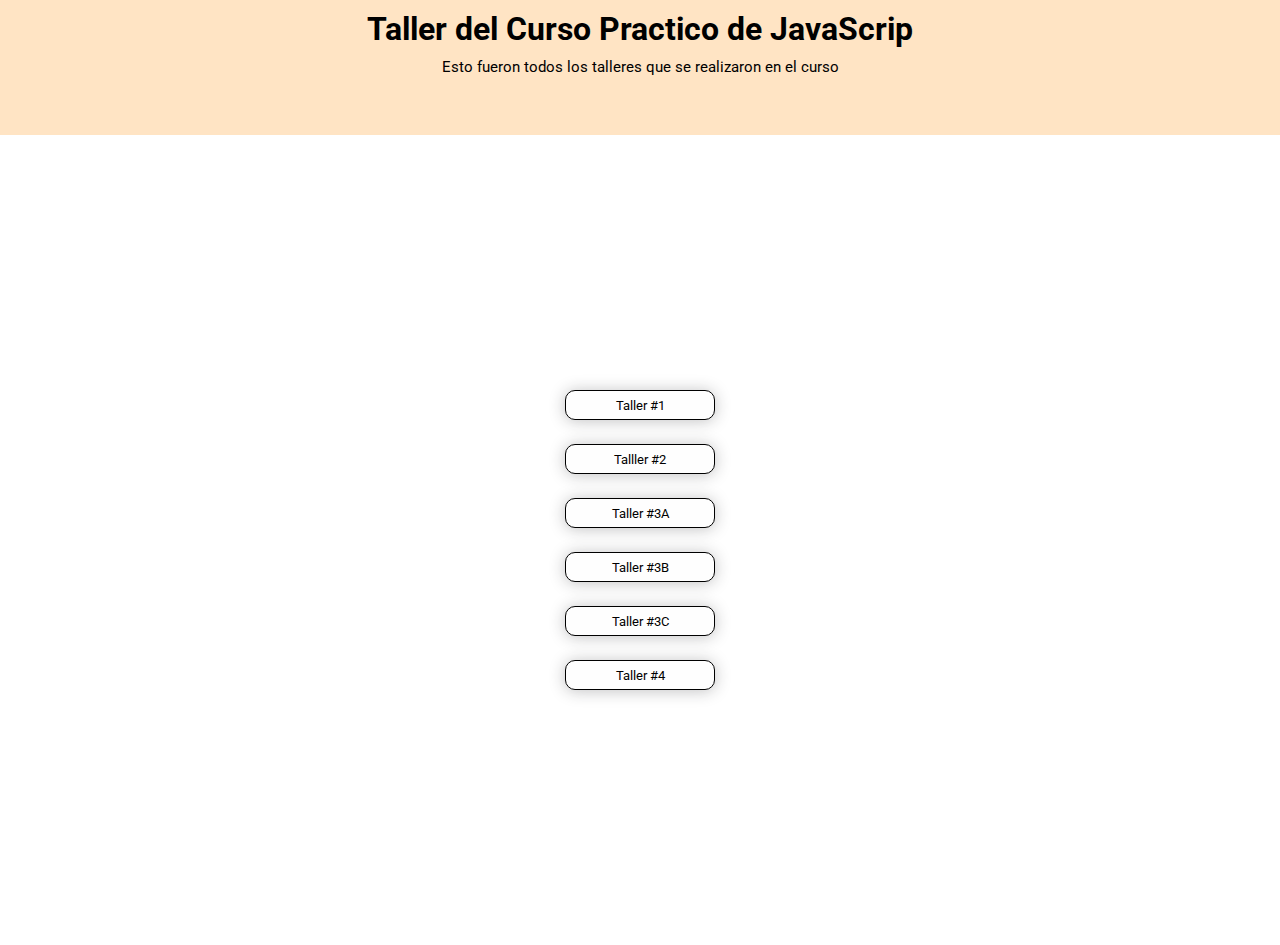
<file: index.html>
<!DOCTYPE html>
<html lang="en">
<head>
    <meta charset="UTF-8">
    <meta http-equiv="X-UA-Compatible" content="IE=edge">
    <meta name="viewport" content="width=device-width, initial-scale=1.0">
    <title>Document</title>
    <!-- link para estilos -->
    <link rel="stylesheet" href="./stilosindex.css">
    <!-- google fonts -->
    <link rel="preconnect" href="https://fonts.googleapis.com">
    <link rel="preconnect" href="https://fonts.gstatic.com" crossorigin>
    <link href="https://fonts.googleapis.com/css2?family=Roboto:wght@100;300;400;500&display=swap" rel="stylesheet"> 
</head>
<body>
    <header>
        <h1>Taller del Curso Practico de JavaScrip</h1> 
        <p>Esto fueron todos los talleres que se realizaron en el curso</p>
    </header>

    <section>
        <nav>
            <ul>
                <li><button type="button"><a href="./figuras/figuras.html">Taller #1</a></button></li>
                <li><button type="button"><a href="./descuentos/descuento.html">Talller #2</a></button></li>
                <li><button type="button"><a href="./promedio/promedio.html">Taller #3A</a></button></li>
                <li><button type="button"><a href="./media-aritmetica/mediana.html">Taller #3B</a></button></li>
                <li><BUtton type="button"><a href="./moda/moda.html">Taller #3C</a></BUtton></li>
                <li><button type="button"><a href="./salarios/salarios.html">Taller #4</a></button></li>
            </ul>
        </nav>
    </section>
</body>
</html>
</file>
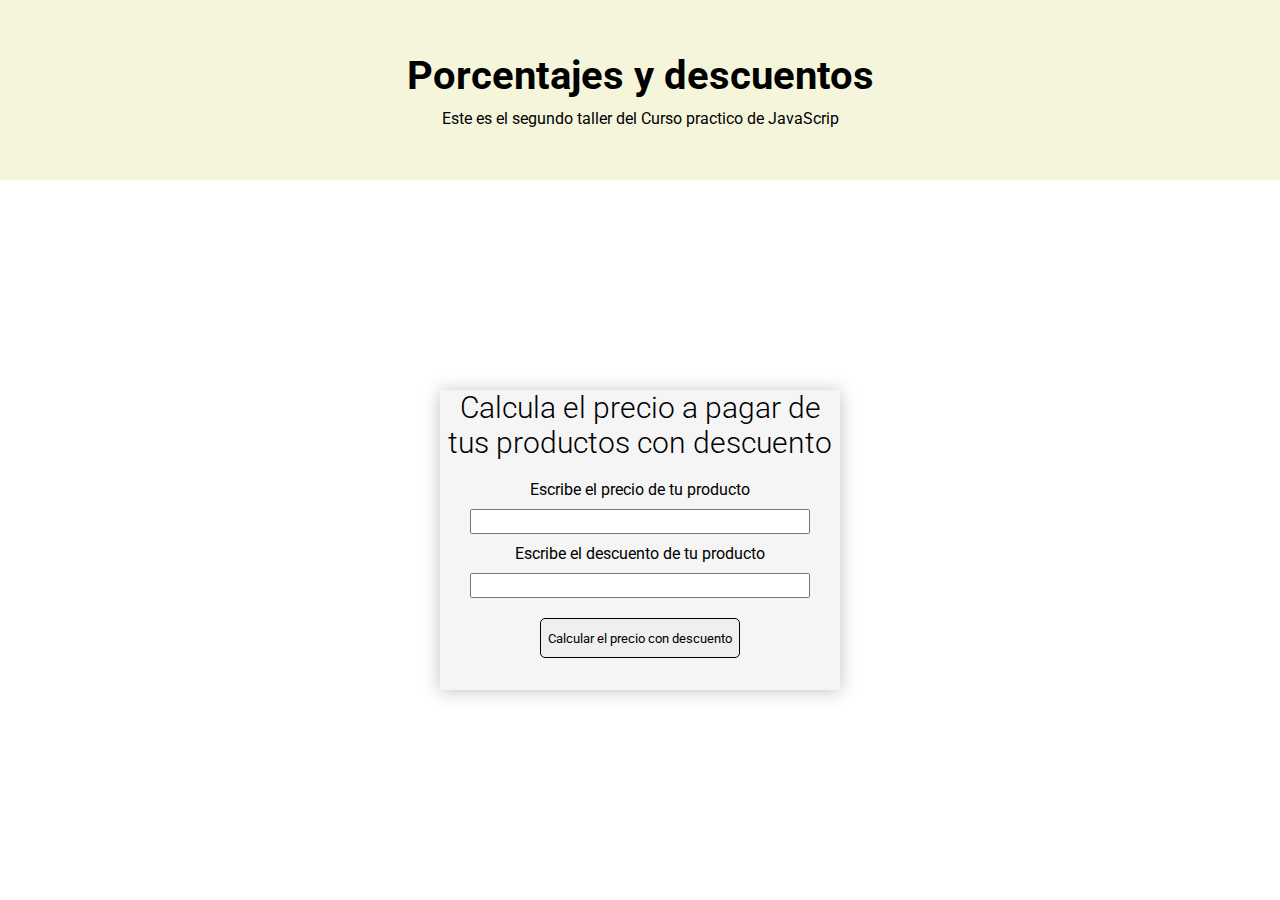
<file: descuento.html>
<!DOCTYPE html>
<html lang="en">
<head>
    <meta charset="UTF-8">
    <meta http-equiv="X-UA-Compatible" content="IE=edge">
    <meta name="viewport" content="width=device-width, initial-scale=1.0">
    <title>Porcentajes y desceuntos</title>
    <!-- enlace a css -->
    <link rel="stylesheet" href="./descuento.css">
    <!-- enlace a font -->
    <link rel="preconnect" href="https://fonts.googleapis.com">
    <link rel="preconnect" href="https://fonts.gstatic.com" crossorigin>
    <link href="https://fonts.googleapis.com/css2?family=Roboto:ital,wght@0,300;0,400;0,500;0,700;1,100&display=swap" rel="stylesheet">
</head>
<body>
    <header>
        <h1>Porcentajes y descuentos</h1>
        <p>Este es el segundo taller del Curso practico de JavaScrip</p>
    </header>
    <main>
        <section>
            <h2>Calcula el precio a pagar de tus productos con descuento</h2>
    
            <form action="">
                <label for="InputPrice">Escribe el precio de tu producto</label>
                <input type="number" id="InputPrice">
    
                <label for="InputDiscount">Escribe el descuento de tu producto</label>
                <input type="number" id="InputDiscount">
                <button type="button" onclick="onClickButtonPriceDiscount()">
                    Calcular el precio con descuento
                </button>
    
                <p id="PriceP"></p>
            </form>
        </section>
    </main>

    <script src="./descuentos.js"></script>
</body>
</html>
</file>
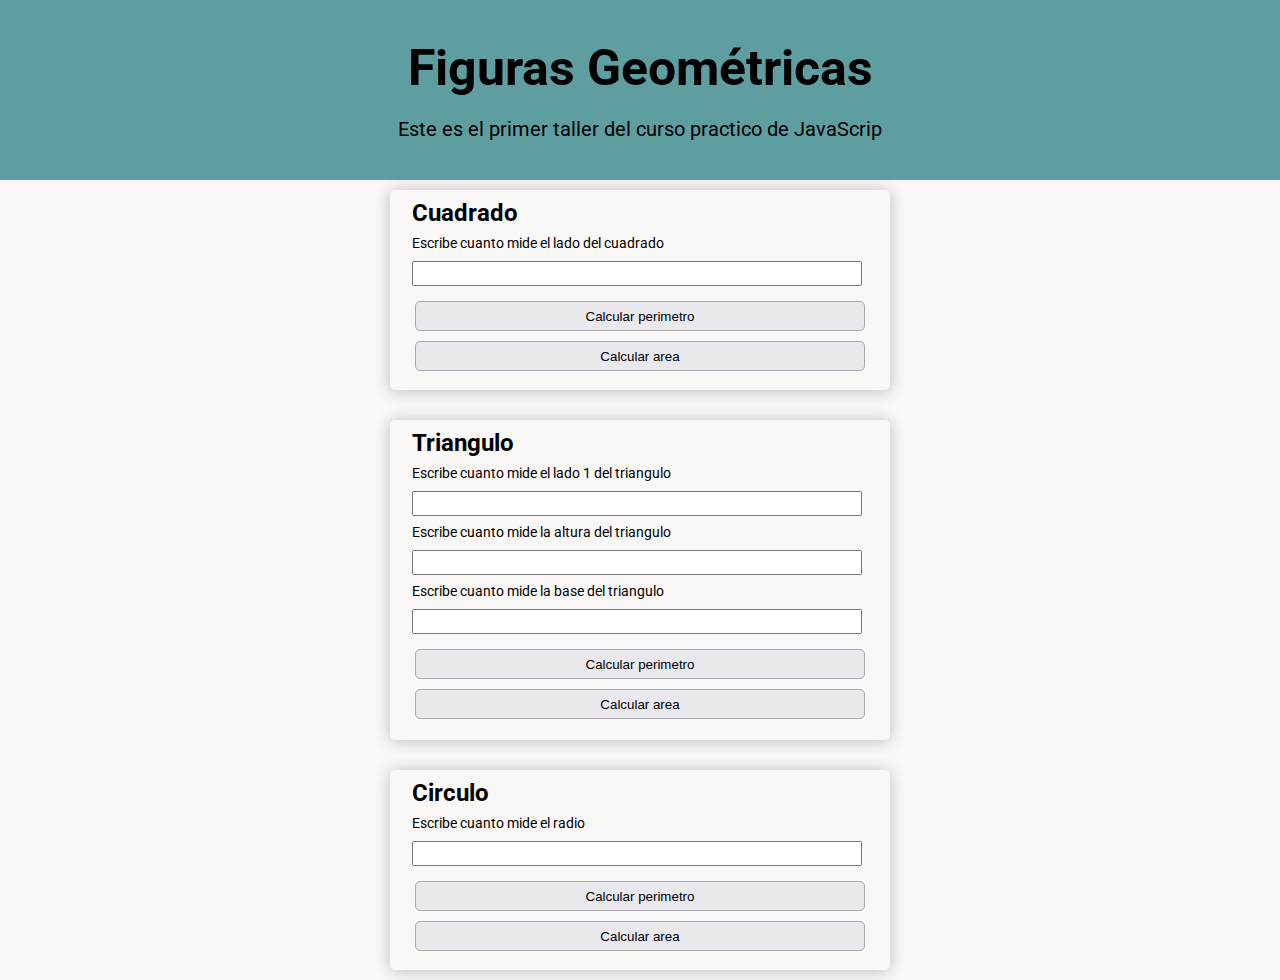
<file: figuras.html>
<!DOCTYPE html>
<html lang="en">
<head>
    <meta charset="UTF-8">
    <meta http-equiv="X-UA-Compatible" content="IE=edge">
    <meta name="viewport" content="width=device-width, initial-scale=1.0">
    <title>Figuras Geometriscas</title>
    <!-- agregando el css -->
    <link rel="stylesheet" href="./main.css">
    <!-- agregando los fondos de google -->
    <link rel="preconnect" href="https://fonts.googleapis.com">
    <link rel="preconnect" href="https://fonts.gstatic.com" crossorigin>
    <link href="https://fonts.googleapis.com/css2?family=Roboto:wght@100;300;400;500;700&display=swap" rel="stylesheet">
</head>
<body>
    <header>
        <h1>Figuras Geométricas</h1>
        <p>Este es el primer taller del curso practico de JavaScrip</p>
    </header>

    <main>
        <section class="cudrado--Section">
            <h2>Cuadrado</h2>
            <p>Escribe cuanto mide el lado del cuadrado</p>
            <form action="">
                <label for="InputCuadrado"></label>
                <input type="number" id="InputCuadrado">
                <div class="form--button">
                    <button type="button" onclick="calcularPerimetroCuadrado()">
                        Calcular perimetro
                    </button>
                    <button type="button" onclick="calcularAreaCuadrado()">
                        Calcular area
                    </button>
                </div>
            </form>
        </section>
        <section class="circulo--Section">
            <h2>Circulo</h2>
            <p>Escribe cuanto mide el radio</p>
            <form action="">
                <label for="InputCirculo"></label>
                <input type="number" id="InputCirculo">
                <div class="form--button">
                    <button type="button" onclick="calcularPerimetroCirculo()">
                        Calcular perimetro
                    </button>
                    <button type="button" onclick="calcularAreaCirculo()">
                        Calcular area
                    </button>
                </div>
            </form>
        </section>
        <section class="triangulo--Section">
            <h2>Triangulo</h2>
            <p>Escribe cuanto mide el lado 1 del triangulo</p>
            <form action="">
                <label for="InputLado1Triangulo"></label>
                <input type="number" id="InputLado1Triangulo">
                <p>Escribe cuanto mide la altura del triangulo</p>
                <label for="InputAlturaTriangulo"></label>
                <input type="number" id="InputAlturaTriangulo">
                <p>Escribe cuanto mide la base del triangulo</p>
                <label for="InputBaseTriangulo"></label>
                <input type="number" id="InputBaseTriangulo">
                <div class="form--button">
                    <button type="button" onclick="calcularPerimetroTriangulo()">
                        Calcular perimetro
                    </button>
                    <button type="button" onclick="calcularAreaTriangulo()">
                        Calcular area
                    </button>
                </div>
            </form>
        </section>
    </main>

    
    <script src="./figuras.js"></script>
</body>
</html>
</file>
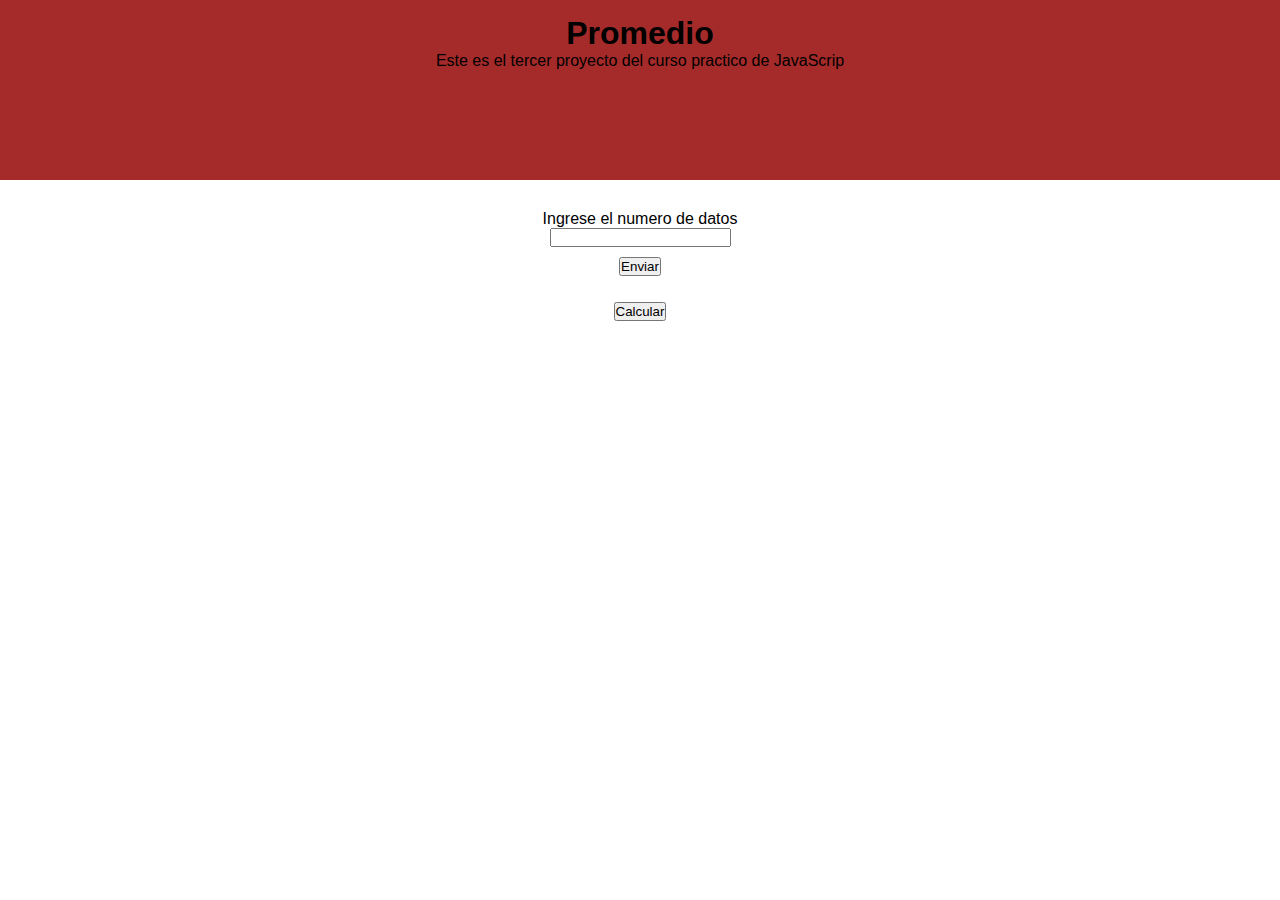
<file: promedio.html>
<!DOCTYPE html>
<html lang="en">
<head>
    <meta charset="UTF-8">
    <meta http-equiv="X-UA-Compatible" content="IE=edge">
    <meta name="viewport" content="width=device-width, initial-scale=1.0">
    <title>Promedio</title>
    <link rel="stylesheet" href="./promedio.css">
</head>
<body>
    <header>
        <h1>Promedio</h1>
        <p>Este es el tercer proyecto del curso practico de JavaScrip</p>
    </header>
    <main>
        <section>
            <label for="numeroDatos" class="labelCant">Ingrese el numero de datos</label>
            <input type="number" id="numeroDatos">
            <button type="button" onclick="datosClick()" class="btnsend">Enviar</button>
            <div id="datosExp">
                
            </div>
            <br><button type="button" onclick="calcularPromedio()">Calcular</button>
            <p id="resultado"></p>
        </section>
    </main>
    <script src="./promedio.js"></script>
</body>
</html>
</file>
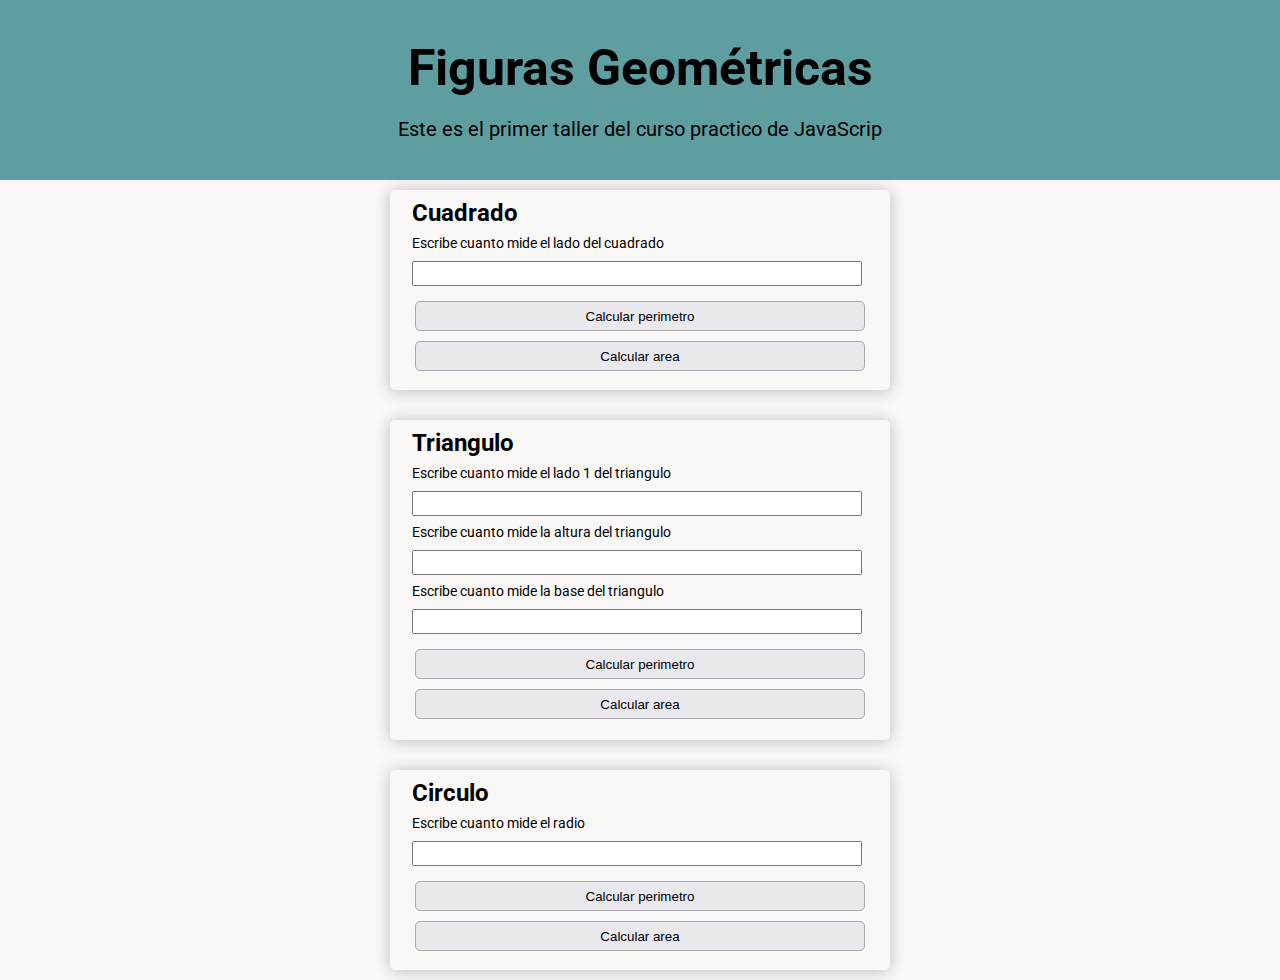
<file: figuras/figuras.html>
<!DOCTYPE html>
<html lang="en">
<head>
    <meta charset="UTF-8">
    <meta http-equiv="X-UA-Compatible" content="IE=edge">
    <meta name="viewport" content="width=device-width, initial-scale=1.0">
    <title>Figuras Geometriscas</title>
    <!-- agregando el css -->
    <link rel="stylesheet" href="./figuras.css">
    <!-- agregando los fondos de google -->
    <link rel="preconnect" href="https://fonts.googleapis.com">
    <link rel="preconnect" href="https://fonts.gstatic.com" crossorigin>
    <link href="https://fonts.googleapis.com/css2?family=Roboto:wght@100;300;400;500;700&display=swap" rel="stylesheet">
</head>
<body>
    <header>
        <h1>Figuras Geométricas</h1>
        <p>Este es el primer taller del curso practico de JavaScrip</p>
    </header>

    <main>
        <section class="cudrado--Section">
            <h2>Cuadrado</h2>
            <p>Escribe cuanto mide el lado del cuadrado</p>
            <form action="">
                <label for="InputCuadrado"></label>
                <input type="number" id="InputCuadrado">
                <div class="form--button">
                    <button type="button" onclick="calcularPerimetroCuadrado()">
                        Calcular perimetro
                    </button>
                    <button type="button" onclick="calcularAreaCuadrado()">
                        Calcular area
                    </button>
                </div>
            </form>
        </section>
        <section class="circulo--Section">
            <h2>Circulo</h2>
            <p>Escribe cuanto mide el radio</p>
            <form action="">
                <label for="InputCirculo"></label>
                <input type="number" id="InputCirculo">
                <div class="form--button">
                    <button type="button" onclick="calcularPerimetroCirculo()">
                        Calcular perimetro
                    </button>
                    <button type="button" onclick="calcularAreaCirculo()">
                        Calcular area
                    </button>
                </div>
            </form>
        </section>
        <section class="triangulo--Section">
            <h2>Triangulo</h2>
            <p>Escribe cuanto mide el lado 1 del triangulo</p>
            <form action="">
                <label for="InputLado1Triangulo"></label>
                <input type="number" id="InputLado1Triangulo">
                <p>Escribe cuanto mide la altura del triangulo</p>
                <label for="InputAlturaTriangulo"></label>
                <input type="number" id="InputAlturaTriangulo">
                <p>Escribe cuanto mide la base del triangulo</p>
                <label for="InputBaseTriangulo"></label>
                <input type="number" id="InputBaseTriangulo">
                <div class="form--button">
                    <button type="button" onclick="calcularPerimetroTriangulo()">
                        Calcular perimetro
                    </button>
                    <button type="button" onclick="calcularAreaTriangulo()">
                        Calcular area
                    </button>
                </div>
            </form>
        </section>
    </main>

    
    <script src="./figuras.js"></script>
</body>
</html>
</file>
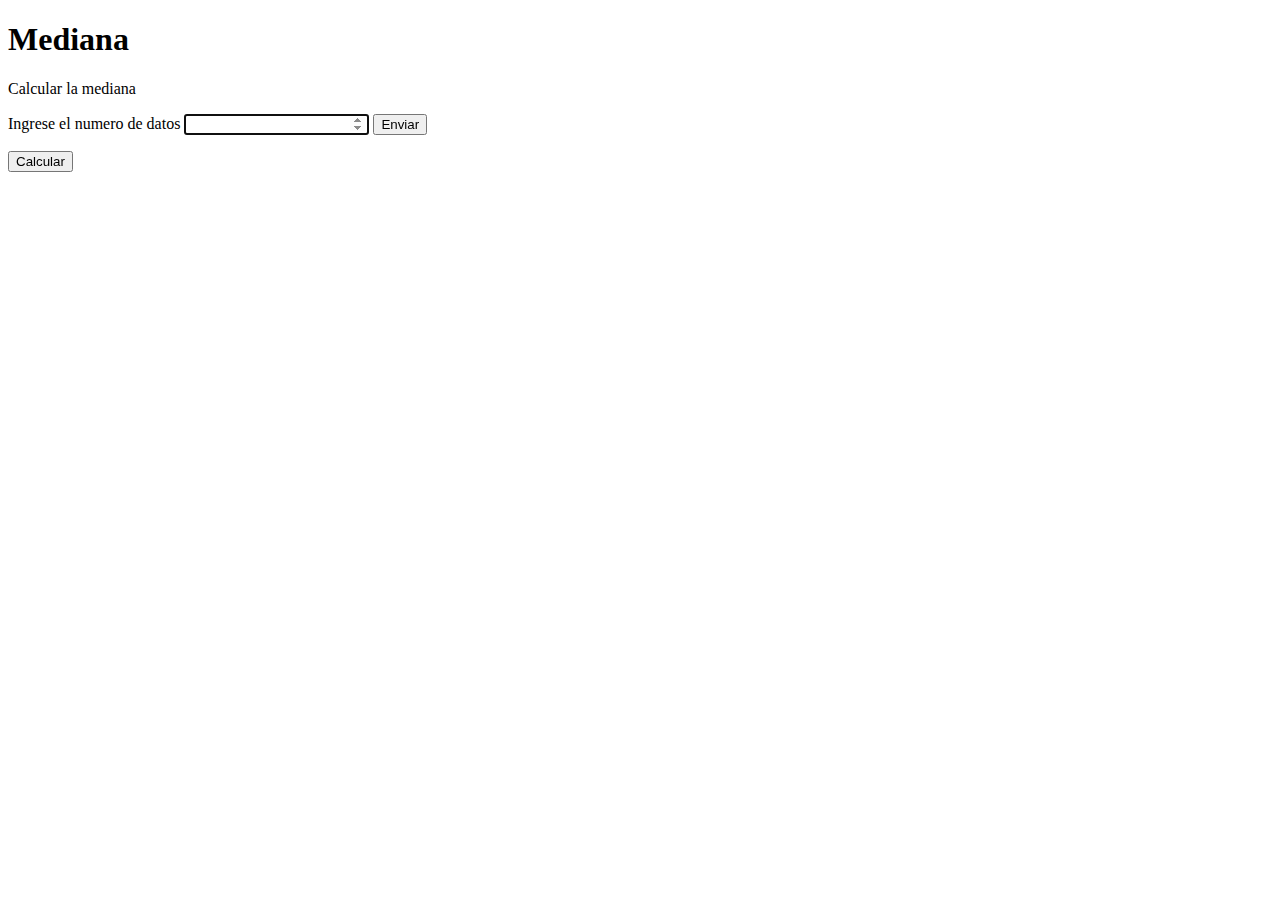
<file: media-aritmetica/mediana.html>
<!DOCTYPE html>
<html lang="en">
<head>
    <meta charset="UTF-8">
    <meta http-equiv="X-UA-Compatible" content="IE=edge">
    <meta name="viewport" content="width=device-width, initial-scale=1.0">
    <title>Mediana</title>
</head>
<body>
  <h1>Mediana</h1>  
  <p>Calcular la mediana</p>
  <section>
    <label for="numeroDatos" class="labelCant">Ingrese el numero de datos</label>
    <input type="number" id="numeroDatos" autofocus>
    <button type="button" onclick="datosClick()" class="btnsend">Enviar</button>
    <p id="datosExp"></p>
    <button type="button" onclick="btmCalcular()">Calcular</button>
    <p id="resultado"></p>
  </section>

  <script src="./mediana.js"></script>
</body>
</html>
</file>
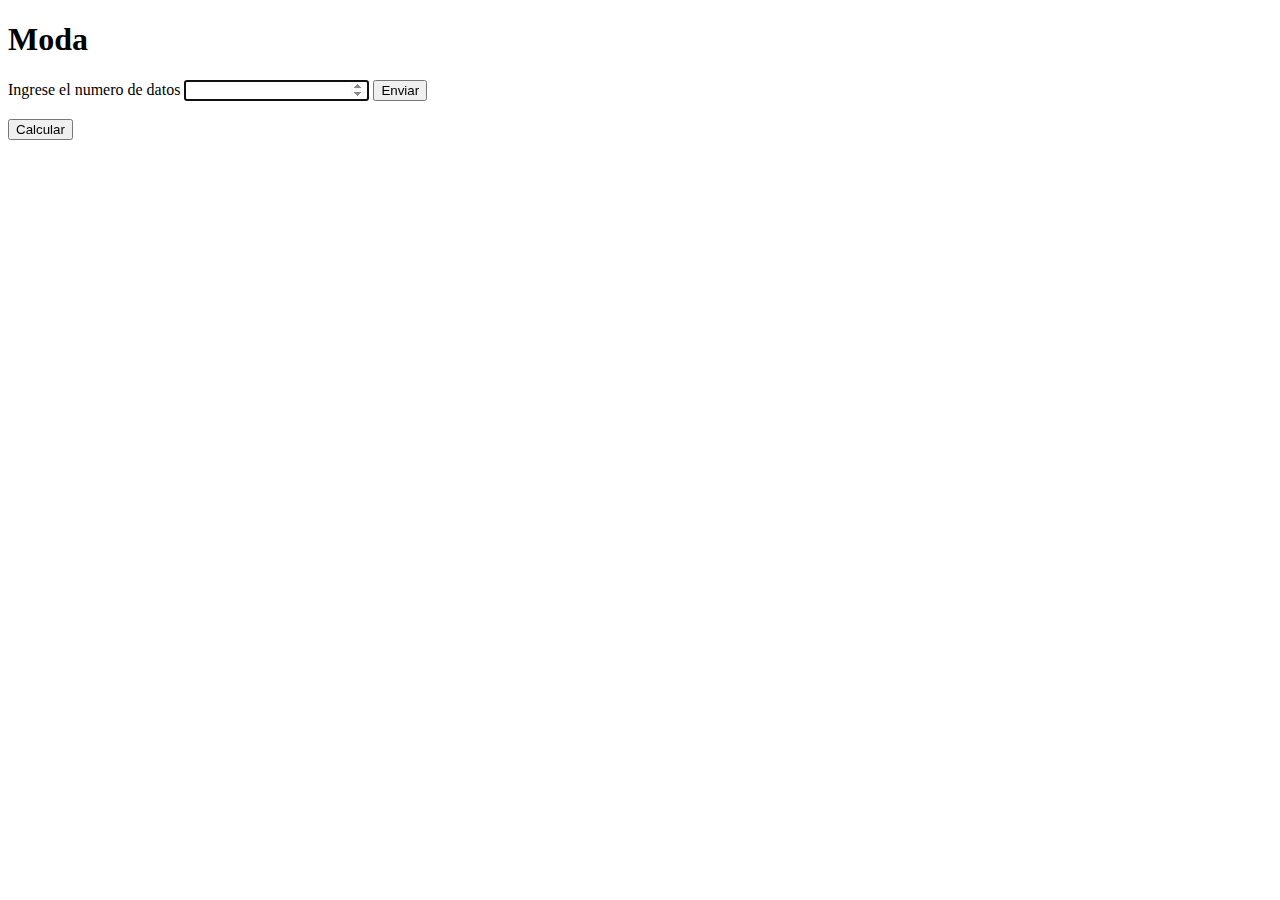
<file: moda/moda.html>
<!DOCTYPE html>
<html lang="en">
<head>
    <meta charset="UTF-8">
    <meta http-equiv="X-UA-Compatible" content="IE=edge">
    <meta name="viewport" content="width=device-width, initial-scale=1.0">
    <title>Moda</title>
</head>
<body>
    <h1>Moda</h1>

    <section>
        <label for="numeroDatos" class="labelCant">Ingrese el numero de datos</label>
        <input type="number" id="numeroDatos" autofocus>
        <button type="button" onclick="datosClick()" class="btnsend">Enviar</button>
        <div id="datosExp">
            
        </div>
        <br>
        <button type="button" onclick="calcularModas()">Calcular</button>
        <p id="resultado"></p>
        <br>
        <p id="rest"></p>
    </section>

    <script src="./moda.js"></script>
</body>
</html>
</file>
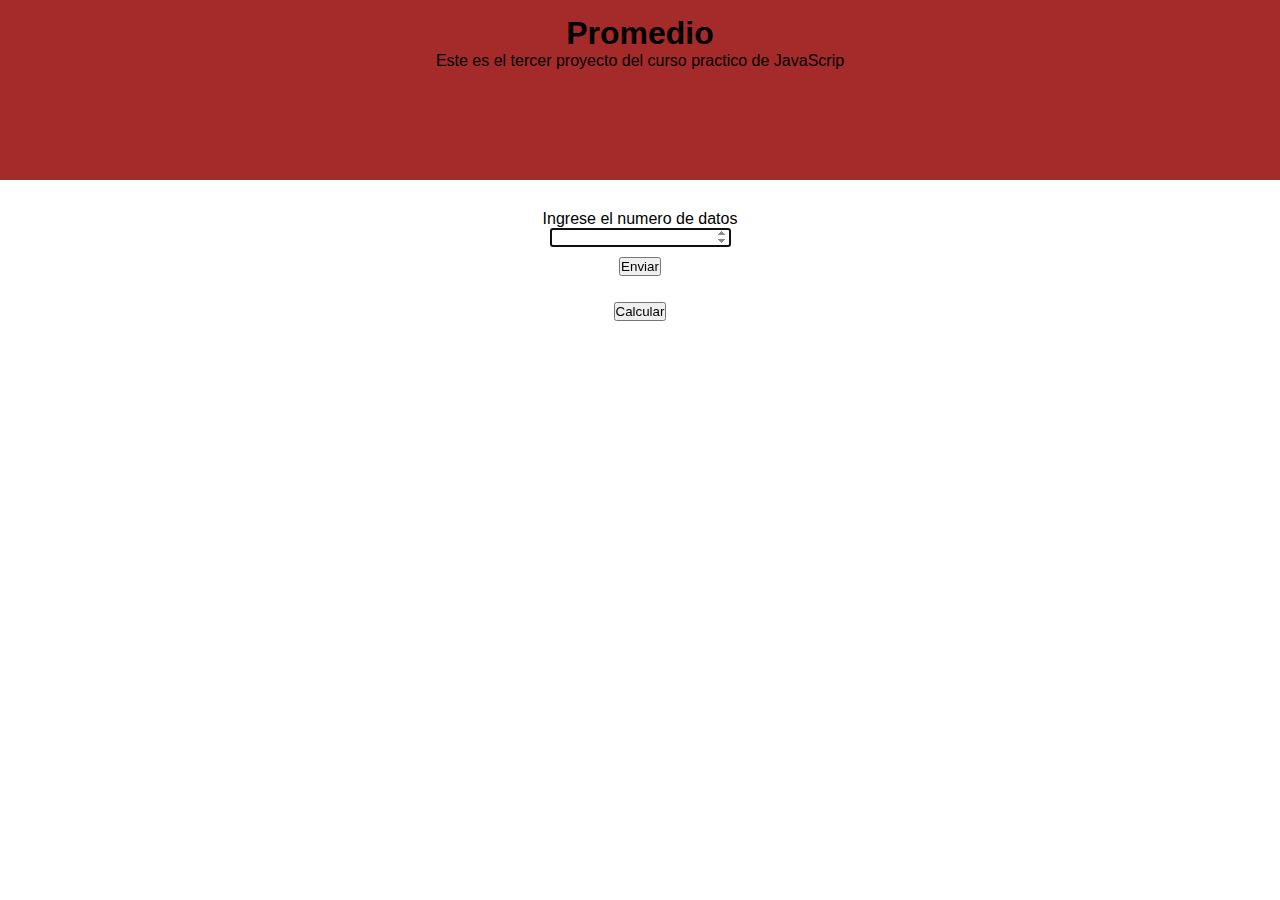
<file: promedio/promedio.html>
<!DOCTYPE html>
<html lang="en">
<head>
    <meta charset="UTF-8">
    <meta http-equiv="X-UA-Compatible" content="IE=edge">
    <meta name="viewport" content="width=device-width, initial-scale=1.0">
    <title>Promedio</title>
    <link rel="stylesheet" href="./promedio.css">
</head>
<body>
    <header>
        <h1>Promedio</h1>
        <p>Este es el tercer proyecto del curso practico de JavaScrip</p>
    </header>
    <main>
        <section>
            <label for="numeroDatos" class="labelCant">Ingrese el numero de datos</label>
            <input type="number" id="numeroDatos" autofocus>
            <button type="button" onclick="datosClick()" class="btnsend">Enviar</button>
            <div id="datosExp">
                
            </div>
            <br>
            <button type="button" onclick="calcularPromedio()">Calcular</button>
            <p id="resultado"></p>
            <br>
            <p id="rest"></p>
        </section>
    </main>
    <script src="./promedio.js"></script>
</body>
</html>
</file>
<file: stilosindex.css>
*{
    padding: 0;
    margin: 0;
    box-sizing: border-box;
    color: black;
    text-decoration: none;
    list-style: none;
    font-family: 'Roboto', sans-serif;
}

header {
    width: 100vw;
    height: 15vh;
    padding-top: 10px;
    background-color: bisque;
    display: flex;
    flex-direction: column;
    justify-items: center;
    align-items: center;
}

header p {
    margin-top: 10px;
    font-size: 15px;
}

section {
    width: 100vw;
    height: 90vh;
    display: flex;
    justify-content: center;
    align-items: center;
}

section nav {
    width: 200px;
    height: 300px;
}

section nav ul {
    width: 100%;
    height: 100%;
    display: flex;
    flex-direction: column;
    justify-content: space-between;
    align-items: center;
}

section nav ul li button {
    width: 150px;
    height: 30px;
    background-color: #fefefe;
    border: 1px solid black;
    border-radius: 10px;
    box-shadow: 0 1px 16px 0 #20212447;
}

section nav ul li button:hover {
    background-color: rgb(170, 66, 66);
}
section nav ul li button a:hover{
    color: white;
}
</file>
<file: descuento.css>
*{
    padding: 0;
    margin: 0;
    box-sizing: border-box;
    font-family: 'Roboto', sans-serif;
}

header {
    width: 100%;
    height: 20vh;
    background-color: beige;
    display: flex;
    flex-direction: column;
    justify-content: center;
    align-items: center;
}
header h1 {
    font-size: 40px;
    font-weight: bold;
    padding-bottom: 10px;
}
main{
    width: 100%;
    height: 80vh;
    position: relative;
}
section {
    width: 400px;
    height: 300px;
    background-color: #f5f5f5;
    position: absolute;
    left: calc(50% - 200px);
    top:  calc(50% - 150px);
    box-shadow: 0 1px 16px 0 #20212447;
}
section h2{
    font-size: 30px;
    text-align: center;
    font-weight: 300;
}
section form{
    margin-top: 20px;
    text-align: center;
    display: flex;
    flex-direction: column
}   
section form label{
    margin-bottom: 10px;
}
section form input{
    height: 25px;
    margin-bottom: 10px;
    margin-left: 30px;
    margin-right: 30px;
    text-align: center;
}

section form button{
    width: 200px;
    height: 40px;
    margin-top: 10px;
    margin-left: 100px;
    border: 1px solid black;
    border-radius: 5px;
}
section form button:hover{
    background-color: #fff;
}
section form p {
    margin-top: 10px;
}
</file>
<file: main.css>
/* Estilos generales */
*{
    padding: 0;
    margin: 0;
    box-sizing: border-box;
}
body {
    background-color: #faf8f6;
    font-family: 'Roboto', sans-serif;
}

/* Agregando estilos al header */
header {
    width: 100%;
    height: 20vh;
    background-color: cadetblue;
    display: flex;
    flex-direction: column;
    justify-content: center;
    align-items: center;
}
header h1 {
    padding-bottom: 20px;
    font-size: 50px;
}
header p {
    font-size: 20px;
    font-weight: 400;
}

/* Agregando estilos al main */
main {
    width: 100%;
    height: 800px;
    position: relative;
}

/* Agregando estilos a las sections */
.cudrado--Section {
    width: 500px;
    height: 200px;
    display: flex;
    flex-direction: column;
    box-shadow: 0 1px 16px 0 #20212447;
    position: absolute;
    /*top: calc(50% - 100px);*/
    left: calc(50% - 250px);
    border-radius: 5px;
    top: 10px;
}
.cudrado--Section h2 {
    margin-left: 22px;
    margin-top: 9px;
}
.cudrado--Section p {
    margin-top: 8px;
    margin-left: 22px;
    margin-bottom: 10px;
    font-size: 14px;
}
.cudrado--Section input {
    width: 90%;
    height: 25px;
    margin-left: 22px;
}
.form--button{
    width: 100%;
    height: 100px;
    display: flex;
    flex-direction: column;
    justify-content: center;
    align-items: center;
}
.cudrado--Section button {
    width: 90%;
    height: 30px;
    margin-top: 5px;
    margin-bottom: 5px;
    cursor: pointer;
    border: 1px solid #aba8ae;
    border-radius: 5px;
    background-color: #e9e8ed;
}
.cudrado--Section button:hover {
    background-color: #5f5f5f;
    color: #ffff;
}
/* circulo */
.circulo--Section {
    width: 500px;
    height: 200px;
    display: flex;
    flex-direction: column;
    box-shadow: 0 1px 16px 0 #20212447;
    position: absolute;
    /* top: calc(50% - 100px);*/
    left: calc(50% - 250px); 
    border-radius: 5px; 
    bottom: 10px;
}
.circulo--Section h2 {
    margin-left: 22px;
    margin-top: 9px;
}
.circulo--Section p {
    margin-top: 8px;
    margin-left: 22px;
    margin-bottom: 10px;
    font-size: 14px;
}
.circulo--Section input {
    width: 90%;
    height: 25px;
    margin-left: 22px;
}
.circulo--Section button {
    width: 90%;
    height: 30px;
    margin-top: 5px;
    margin-bottom: 5px;
    cursor: pointer;
    border: 1px solid #aba8ae;
    border-radius: 5px;
    background-color: #e9e8ed;
}
.circulo--Section button:hover {
    background-color: #5f5f5f;
    color: #ffff;
}
/* triangulo */
.triangulo--Section {
    width: 500px;
    height: 320px;
    display: flex;
    flex-direction: column;
    box-shadow: 0 1px 16px 0 #20212447;
    position: absolute;
    /* top: calc(50% - 100px);*/
    left: calc(50% - 250px); 
    top: 240px;
    border-radius: 5px;
}
.triangulo--Section h2 {
    margin-left: 22px;
    margin-top: 9px;
}
.triangulo--Section p {
    margin-top: 8px;
    margin-left: 22px;
    margin-bottom: 10px;
    font-size: 14px;
}
.triangulo--Section input {
    width: 90%;
    height: 25px;
    margin-left: 22px;
}
.triangulo--Section button {
    width: 90%;
    height: 30px;
    margin-top: 5px;
    margin-bottom: 5px;
    cursor: pointer;
    border: 1px solid #aba8ae;
    border-radius: 5px;
    background-color: #e9e8ed;
}
.triangulo--Section button:hover {
    background-color: #5f5f5f;
    color: #ffff;
}
</file>
<file: promedio.css>
*{
    padding: 0;
    margin: 0;
    box-sizing: border-box;
    font-family: Arial, Helvetica, sans-serif;
}

header {
    width: 100%;
    height: 20vh;
    display: flex;
    flex-direction: column;
    justify-items: center;
    align-items: center;
    padding-top: 15px;
    background-color: brown;
}
main {
    width: 100%;
    height: 80vh;
    display: flex;
    justify-content: center;
    padding-top: 30px;
}
main section {
    width: 400px;
    display: flex;
    flex-direction: column;
    align-items: center;
}
main section .labelCant {
    
}
main section .btnsend {
    margin-top: 10px;
    margin-bottom: 8px;
}
</file>
<file: figuras/figuras.css>
/* Estilos generales */
*{
    padding: 0;
    margin: 0;
    box-sizing: border-box;
}
body {
    background-color: #faf8f6;
    font-family: 'Roboto', sans-serif;
}

/* Agregando estilos al header */
header {
    width: 100%;
    height: 20vh;
    background-color: cadetblue;
    display: flex;
    flex-direction: column;
    justify-content: center;
    align-items: center;
}
header h1 {
    padding-bottom: 20px;
    font-size: 50px;
}
header p {
    font-size: 20px;
    font-weight: 400;
}

/* Agregando estilos al main */
main {
    width: 100%;
    height: 800px;
    position: relative;
}

/* Agregando estilos a las sections */
.cudrado--Section {
    width: 500px;
    height: 200px;
    display: flex;
    flex-direction: column;
    box-shadow: 0 1px 16px 0 #20212447;
    position: absolute;
    /*top: calc(50% - 100px);*/
    left: calc(50% - 250px);
    border-radius: 5px;
    top: 10px;
}
.cudrado--Section h2 {
    margin-left: 22px;
    margin-top: 9px;
}
.cudrado--Section p {
    margin-top: 8px;
    margin-left: 22px;
    margin-bottom: 10px;
    font-size: 14px;
}
.cudrado--Section input {
    width: 90%;
    height: 25px;
    margin-left: 22px;
}
.form--button{
    width: 100%;
    height: 100px;
    display: flex;
    flex-direction: column;
    justify-content: center;
    align-items: center;
}
.cudrado--Section button {
    width: 90%;
    height: 30px;
    margin-top: 5px;
    margin-bottom: 5px;
    cursor: pointer;
    border: 1px solid #aba8ae;
    border-radius: 5px;
    background-color: #e9e8ed;
}
.cudrado--Section button:hover {
    background-color: #5f5f5f;
    color: #ffff;
}
/* circulo */
.circulo--Section {
    width: 500px;
    height: 200px;
    display: flex;
    flex-direction: column;
    box-shadow: 0 1px 16px 0 #20212447;
    position: absolute;
    /* top: calc(50% - 100px);*/
    left: calc(50% - 250px); 
    border-radius: 5px; 
    bottom: 10px;
}
.circulo--Section h2 {
    margin-left: 22px;
    margin-top: 9px;
}
.circulo--Section p {
    margin-top: 8px;
    margin-left: 22px;
    margin-bottom: 10px;
    font-size: 14px;
}
.circulo--Section input {
    width: 90%;
    height: 25px;
    margin-left: 22px;
}
.circulo--Section button {
    width: 90%;
    height: 30px;
    margin-top: 5px;
    margin-bottom: 5px;
    cursor: pointer;
    border: 1px solid #aba8ae;
    border-radius: 5px;
    background-color: #e9e8ed;
}
.circulo--Section button:hover {
    background-color: #5f5f5f;
    color: #ffff;
}
/* triangulo */
.triangulo--Section {
    width: 500px;
    height: 320px;
    display: flex;
    flex-direction: column;
    box-shadow: 0 1px 16px 0 #20212447;
    position: absolute;
    /* top: calc(50% - 100px);*/
    left: calc(50% - 250px); 
    top: 240px;
    border-radius: 5px;
}
.triangulo--Section h2 {
    margin-left: 22px;
    margin-top: 9px;
}
.triangulo--Section p {
    margin-top: 8px;
    margin-left: 22px;
    margin-bottom: 10px;
    font-size: 14px;
}
.triangulo--Section input {
    width: 90%;
    height: 25px;
    margin-left: 22px;
}
.triangulo--Section button {
    width: 90%;
    height: 30px;
    margin-top: 5px;
    margin-bottom: 5px;
    cursor: pointer;
    border: 1px solid #aba8ae;
    border-radius: 5px;
    background-color: #e9e8ed;
}
.triangulo--Section button:hover {
    background-color: #5f5f5f;
    color: #ffff;
}
</file>
<file: promedio/promedio.css>
*{
    padding: 0;
    margin: 0;
    box-sizing: border-box;
    font-family: Arial, Helvetica, sans-serif;
}

header {
    width: 100%;
    height: 20vh;
    display: flex;
    flex-direction: column;
    justify-items: center;
    align-items: center;
    padding-top: 15px;
    background-color: brown;
}
main {
    width: 100%;
    height: 80vh;
    display: flex;
    justify-content: center;
    padding-top: 30px;
}
main section {
    width: 400px;
    display: flex;
    flex-direction: column;
    align-items: center;
}
main section .btnsend {
    margin-top: 10px;
    margin-bottom: 8px;
}
</file>
